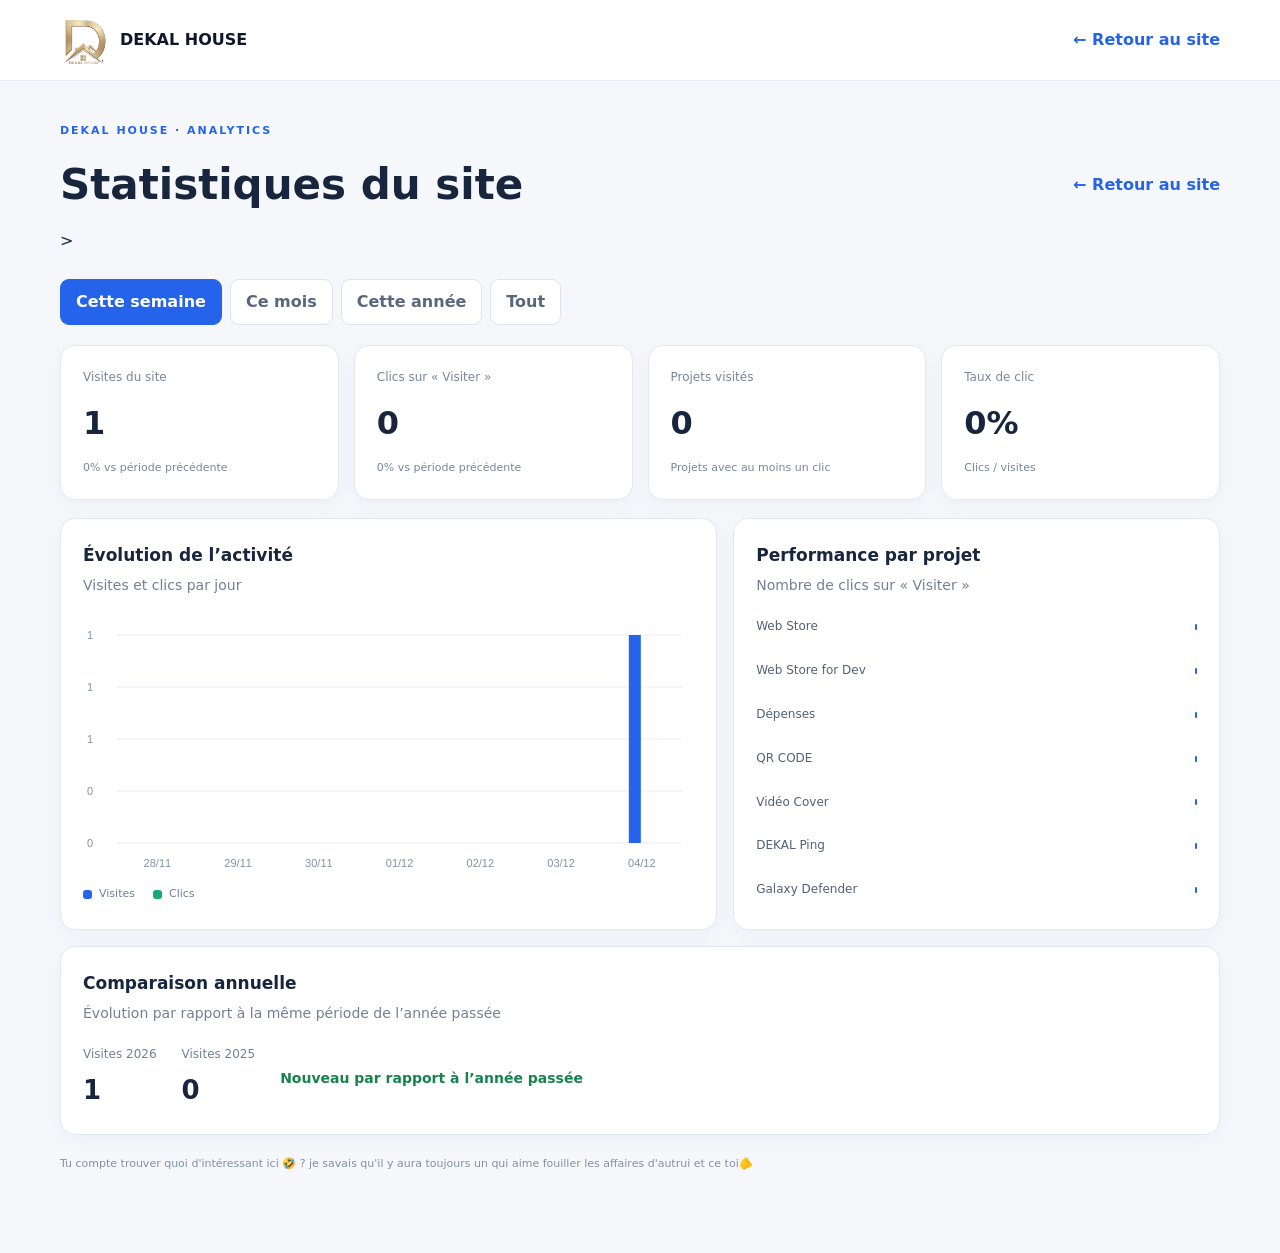
<file: dashboard.html>
<!DOCTYPE html>
<html lang="fr">
<head>
<meta charset="UTF-8"><meta name="viewport" content="width=device-width, initial-scale=1.0">
<title>DEKAL HOUSE | Tableau de bord</title><meta name="theme-color" content="#2563EB">
<link rel="icon" href="logo-house-clean.png"><link rel="stylesheet" href="style.css">
</head>
<body class="dashboard-mode">
<header class="dashboard-header"><a class="dashboard-brand" href="index.html"><img src="logo-house-clean.png" alt="Logo DEKAL HOUSE"><strong>DEKAL HOUSE</strong></a><a class="dashboard-back" href="index.html">← Retour au site</a></header>
  <section id="dashboard" class="dashboard-page" aria-label="Tableau de bord des statistiques">
    <div class="dashboard-wrap">
      <div class="dashboard-top"><div><span class="eyebrow">DEKAL HOUSE · ANALYTICS</span><h1>Statistiques du site</h1>></div><a class="dashboard-back" href="/">← Retour au site</a></div>
      
      <div class="dashboard-filters"><button data-range="week" class="active">Cette semaine</button><button data-range="month">Ce mois</button><button data-range="year">Cette année</button><button data-range="all">Tout</button></div>
      <div class="dashboard-kpis"><article><span>Visites du site</span><strong id="dash-visits">0</strong><small id="dash-visits-change">—</small></article><article><span>Clics sur « Visiter »</span><strong id="dash-clicks">0</strong><small id="dash-clicks-change">—</small></article><article><span>Projets visités</span><strong id="dash-projects">0</strong><small>Projets avec au moins un clic</small></article><article><span>Taux de clic</span><strong id="dash-rate">0%</strong><small>Clics / visites</small></article></div>
      <div class="dashboard-panels"><article class="dashboard-panel chart-panel"><div class="panel-heading"><div><h2>Évolution de l’activité</h2><p id="chart-caption">Visites et clics par jour</p></div></div><canvas id="activity-chart" height="260" aria-label="Graphique des visites et des clics"></canvas><div class="chart-legend"><span><i class="legend-visits"></i> Visites</span><span><i class="legend-clicks"></i> Clics</span></div></article>
      <article class="dashboard-panel"><div class="panel-heading"><div><h2>Performance par projet</h2><p>Nombre de clics sur « Visiter »</p></div></div><div id="project-stats" class="project-stats"></div></article></div>
      <article class="dashboard-panel dashboard-history"><div class="panel-heading"><div><h2>Comparaison annuelle</h2><p>Évolution par rapport à la même période de l’année passée</p></div></div><div id="year-comparison" class="year-comparison">Données insuffisantes pour comparer.</div></article>
      <p class="dashboard-footnote">Tu compte trouver quoi d'intéressant ici 🤣 ? je savais qu'il y aura toujours un qui aime fouiller les affaires d'autrui et ce toi🫵</p>
    </div>
  </section>
<script src="dashboard.js"></script>
</body></html>
</file>
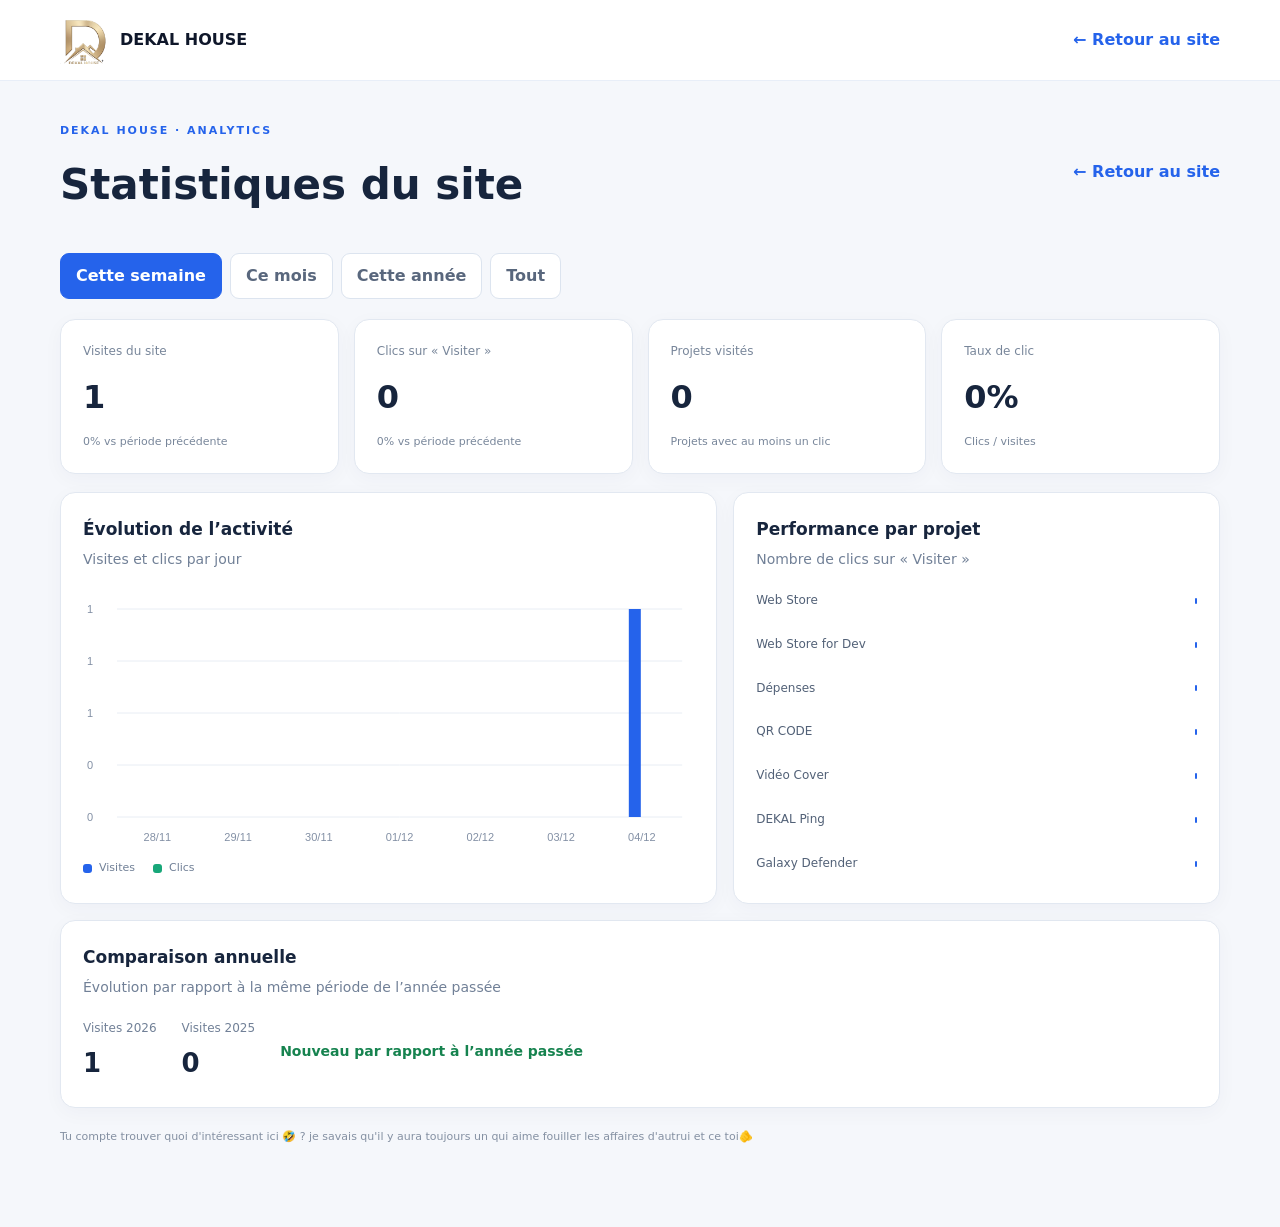
<file: dekal.html>
<!DOCTYPE html>
<html lang="fr">
<head>
<meta charset="UTF-8"><meta name="viewport" content="width=device-width, initial-scale=1.0">
<title>DEKAL HOUSE | Tableau de bord</title><meta name="theme-color" content="#2563EB">
<link rel="icon" href="logo-house-clean.png"><link rel="stylesheet" href="style.css">
</head>
<body class="dashboard-mode">
<header class="dashboard-header"><a class="dashboard-brand" href="index.html"><img src="logo-house-clean.png" alt="Logo DEKAL HOUSE"><strong>DEKAL HOUSE</strong></a><a class="dashboard-back" href="index.html">← Retour au site</a></header>
  <section id="dashboard" class="dashboard-page" aria-label="Tableau de bord des statistiques">
    <div class="dashboard-wrap">
      <div class="dashboard-top"><div><span class="eyebrow">DEKAL HOUSE · ANALYTICS</span><h1>Statistiques du site</h1></div><a class="dashboard-back" href="/">← Retour au site</a></div>
      
      <div class="dashboard-filters"><button data-range="week" class="active">Cette semaine</button><button data-range="month">Ce mois</button><button data-range="year">Cette année</button><button data-range="all">Tout</button></div>
      <div class="dashboard-kpis"><article><span>Visites du site</span><strong id="dash-visits">0</strong><small id="dash-visits-change">—</small></article><article><span>Clics sur « Visiter »</span><strong id="dash-clicks">0</strong><small id="dash-clicks-change">—</small></article><article><span>Projets visités</span><strong id="dash-projects">0</strong><small>Projets avec au moins un clic</small></article><article><span>Taux de clic</span><strong id="dash-rate">0%</strong><small>Clics / visites</small></article></div>
      <div class="dashboard-panels"><article class="dashboard-panel chart-panel"><div class="panel-heading"><div><h2>Évolution de l’activité</h2><p id="chart-caption">Visites et clics par jour</p></div></div><canvas id="activity-chart" height="260" aria-label="Graphique des visites et des clics"></canvas><div class="chart-legend"><span><i class="legend-visits"></i> Visites</span><span><i class="legend-clicks"></i> Clics</span></div></article>
      <article class="dashboard-panel"><div class="panel-heading"><div><h2>Performance par projet</h2><p>Nombre de clics sur « Visiter »</p></div></div><div id="project-stats" class="project-stats"></div></article></div>
      <article class="dashboard-panel dashboard-history"><div class="panel-heading"><div><h2>Comparaison annuelle</h2><p>Évolution par rapport à la même période de l’année passée</p></div></div><div id="year-comparison" class="year-comparison">Données insuffisantes pour comparer.</div></article>
      <p class="dashboard-footnote">Tu compte trouver quoi d'intéressant ici 🤣 ? je savais qu'il y aura toujours un qui aime fouiller les affaires d'autrui et ce toi🫵</p>
    </div>
  </section>
<script src="dashboard.js"></script>
</body></html>
</file>
<file: style.css>
*{box-sizing:border-box}html{scroll-behavior:smooth}body{margin:0;font-family:Inter,ui-sans-serif,system-ui,-apple-system,BlinkMacSystemFont,"Segoe UI",sans-serif;color:#0f172a;background:#fff;line-height:1.65;overflow-x:hidden}img{display:block;max-width:100%}a{text-decoration:none;color:inherit}button,input,textarea,select{font:inherit}.container{width:min(1160px,calc(100% - 40px));margin:auto}.section{padding:105px 0}.section-soft{background:#f7faff}.site-header{position:sticky;top:0;z-index:100;background:rgba(255,255,255,.92);backdrop-filter:blur(14px);border-bottom:1px solid #e8eef8}.nav-wrap{height:76px;display:flex;align-items:center;justify-content:space-between}.brand img{width:135px;height:auto;max-height:48px;object-fit:contain}.main-nav{display:flex;align-items:center;gap:25px;font-size:14px;font-weight:650}.main-nav a{transition:.25s}.main-nav a:hover{color:#2563EB}.nav-cta{padding:11px 16px;border:1px solid #2563EB;border-radius:10px;color:#2563EB}.menu-toggle{display:none;background:none;border:0;padding:8px}.menu-toggle svg,.btn svg,.text-link svg,.project a svg,.faq-item button svg{width:18px;height:18px;fill:none;stroke:currentColor;stroke-width:1.8;stroke-linecap:round;stroke-linejoin:round}.hero{padding-top:82px;padding-bottom:95px}.hero-grid{display:grid;grid-template-columns:1.04fr .96fr;gap:70px;align-items:center}.eyebrow{font-size:11px;letter-spacing:.18em;font-weight:800;color:#2563EB}.hero h1{font-size:clamp(42px,5.2vw,70px);line-height:1.05;letter-spacing:-.045em;margin:18px 0 24px}.hero h1 span{color:#2563EB}.lead{font-size:18px;color:#526078;max-width:650px}.actions{display:flex;gap:12px;flex-wrap:wrap;margin:32px 0}.btn{display:inline-flex;align-items:center;justify-content:center;gap:10px;border-radius:10px;padding:13px 18px;font-weight:750;border:1px solid transparent;transition:.25s;cursor:pointer}.btn-primary{background:#2563EB;color:#fff;box-shadow:0 10px 24px rgba(37,99,235,.2)}.btn-primary:hover{transform:translateY(-2px);background:#1d56d2}.btn-ghost{border-color:#d8e1ef;color:#17233a;background:#fff}.btn-ghost:hover{border-color:#2563EB;color:#2563EB}.hero-proof{display:flex;gap:20px;flex-wrap:wrap;color:#68758b;font-size:12px;font-weight:650}.hero-media{position:relative}.image-frame{border-radius:24px;overflow:hidden;box-shadow:0 28px 70px rgba(15,35,75,.16)}.image-frame img{width:100%;aspect-ratio:4/4.2;object-fit:cover}.floating-card{position:absolute;left:-28px;bottom:30px;background:#fff;border:1px solid #e1e8f3;border-radius:15px;padding:14px 17px;display:flex;gap:11px;align-items:center;box-shadow:0 18px 45px rgba(15,35,75,.15)}.floating-card strong{display:block;font-size:11px;letter-spacing:.1em}.floating-card small{display:block;color:#718096;margin-top:2px}.status-dot{width:9px;height:9px;background:#2563EB;border-radius:50%;box-shadow:0 0 0 5px #eaf1ff}.split{display:grid;grid-template-columns:.7fr 1.3fr;gap:90px}.section-heading h2{font-size:clamp(32px,4vw,48px);line-height:1.12;letter-spacing:-.035em;margin:12px 0 18px}.section-heading p,.prose p{color:#607089}.centered{text-align:center;max-width:760px;margin:0 auto 50px}.prose{font-size:16px}.mini-grid{display:grid;grid-template-columns:repeat(3,1fr);gap:15px;margin-top:35px}.mini-grid div{padding:18px;border:1px solid #e2eaf5;border-radius:12px;background:#fff}.mini-grid b,.mini-grid span{display:block}.mini-grid b{font-size:13px;color:#2563EB;margin-bottom:5px}.mini-grid span{font-size:13px;color:#65738a}.service-grid{display:grid;grid-template-columns:repeat(3,1fr);gap:18px}.service-card{padding:28px;border:1px solid #e1e8f2;border-radius:16px;background:#fff;transition:.28s}.service-card:hover{transform:translateY(-5px);box-shadow:0 20px 45px rgba(21,54,105,.1);border-color:#bcd1f6}.icon{width:42px;height:42px;display:grid;place-items:center;background:#edf4ff;color:#2563EB;border-radius:11px}.icon svg{width:22px;height:22px;fill:none;stroke:currentColor;stroke-width:1.7;stroke-linecap:round;stroke-linejoin:round}.service-card h3,.benefit h3{margin:18px 0 8px}.service-card p,.benefit p{color:#68768d;font-size:14px}.service-card a,.text-link{display:inline-flex;align-items:center;gap:7px;color:#2563EB;font-size:13px;font-weight:800;margin-top:10px}.feature-grid{display:grid;grid-template-columns:1fr 1fr;gap:80px;align-items:center}.feature-grid.reverse .feature-copy{order:2}.feature-grid.reverse .feature-image{order:1}.feature-image{border-radius:20px;overflow:hidden;box-shadow:0 25px 60px rgba(25,53,100,.13)}.feature-image img{width:100%;aspect-ratio:1.15;object-fit:cover}.feature-copy h2{font-size:clamp(31px,4vw,47px);line-height:1.12;letter-spacing:-.035em;margin:12px 0 20px}.feature-copy p{color:#64738a}.check-list{padding:0;margin:28px 0;list-style:none}.check-list li{display:flex;gap:10px;align-items:center;margin:12px 0;font-weight:650;font-size:14px}.check-list svg{width:19px;height:19px;fill:none;stroke:#2563EB;stroke-width:2;stroke-linecap:round;stroke-linejoin:round}.numbered{margin-top:28px}.numbered div{display:flex;gap:16px;padding:14px 0;border-bottom:1px solid #e7edf5}.numbered b{color:#2563EB;font-size:12px}.numbered span{font-weight:700}.automation-flow{display:grid;grid-template-columns:1fr 70px 1fr 70px 1fr;align-items:center}.automation-flow>div{background:#fff;border:1px solid #dfe7f2;border-radius:16px;padding:25px}.automation-flow span{color:#2563EB;font-size:12px;font-weight:800}.automation-flow b,.automation-flow small{display:block}.automation-flow small{color:#6b7890;margin-top:5px;font-size:13px}.automation-flow i{height:1px;background:#b9cae4;position:relative}.automation-flow i:after{content:"";position:absolute;right:0;top:-4px;border-left:7px solid #2563EB;border-top:4px solid transparent;border-bottom:4px solid transparent}.benefit-grid{display:grid;grid-template-columns:repeat(4,1fr);gap:18px}.benefit{padding:26px;border-top:2px solid #2563EB}.timeline{display:grid;grid-template-columns:repeat(3,1fr);gap:18px}.step{padding:25px;background:#fff;border:1px solid #dfe7f2;border-radius:14px;position:relative}.step span{color:#2563EB;font-size:12px;font-weight:850}.step h3{margin:12px 0 5px}.step p{margin:0;color:#68768d;font-size:14px}.tech-layout{display:grid;grid-template-columns:.85fr 1.15fr;gap:80px;align-items:center}.tech-matrix{display:grid;grid-template-columns:repeat(2,1fr);border-top:1px solid #dfe7f2;border-left:1px solid #dfe7f2}.tech-matrix div{padding:25px;border-right:1px solid #dfe7f2;border-bottom:1px solid #dfe7f2}.tech-matrix b,.tech-matrix span{display:block}.tech-matrix b{font-size:18px}.tech-matrix span{font-size:12px;color:#718097;margin-top:4px}.project-grid{display:grid;grid-template-columns:repeat(2,1fr);gap:22px}.project{background:#fff;border:1px solid #dfe7f2;border-radius:16px;overflow:hidden}.project>img{width:100%;height:245px;object-fit:cover}.project-body{padding:24px}.project-body>span{font-size:11px;color:#2563EB;font-weight:800;letter-spacing:.08em}.project h3{font-size:23px;margin:7px 0}.project p{font-size:14px;color:#65738a}.tags{display:flex;gap:7px;flex-wrap:wrap;margin:17px 0}.tags i{font-style:normal;font-size:11px;padding:5px 8px;border-radius:7px;background:#eef4ff;color:#2563EB}.project a{display:inline-flex;gap:7px;align-items:center;color:#2563EB;font-size:13px;font-weight:800}.team-grid{display:grid;grid-template-columns:1fr 1fr;gap:75px;align-items:center}.team-image{border-radius:20px;overflow:hidden}.team-image img{width:100%;aspect-ratio:1.2;object-fit:cover}.team-copy h2{font-size:clamp(32px,4vw,48px);line-height:1.12;margin:12px 0}.team-copy p{color:#65738a}.team-values{display:flex;gap:8px;flex-wrap:wrap;margin:25px 0}.team-values span{border:1px solid #dce6f3;border-radius:20px;padding:7px 12px;font-size:12px;font-weight:700}.gallery{display:grid;grid-template-columns:repeat(12,1fr);grid-auto-rows:95px;gap:12px}.gallery img{width:100%;height:100%;object-fit:cover;border-radius:12px}.g1{grid-column:span 4;grid-row:span 3}.g2{grid-column:span 3;grid-row:span 2}.g3{grid-column:span 5;grid-row:span 2}.g4{grid-column:span 3;grid-row:span 3}.g5{grid-column:span 5;grid-row:span 3}.g6{grid-column:span 4;grid-row:span 2}.g7{grid-column:span 4;grid-row:span 3}.g8{grid-column:span 4;grid-row:span 2}.g9{grid-column:span 4;grid-row:span 2}.g10{grid-column:span 4;grid-row:span 2}.showcase{background:#fff}.slider{position:relative;overflow:hidden;border-radius:20px;background:#f4f7fb}.slides{display:flex;transition:transform .55s ease}.slide{min-width:100%}.slide img{width:100%;height:min(60vw,590px);object-fit:cover}.slider-btn{position:absolute;top:50%;transform:translateY(-50%);width:44px;height:44px;border:1px solid #dce5f1;background:#fff;border-radius:50%;display:grid;place-items:center;cursor:pointer;box-shadow:0 10px 25px rgba(15,40,80,.13)}.slider-btn svg{width:20px;fill:none;stroke:#173052;stroke-width:1.8}.prev{left:18px}.next{right:18px}.dots{position:absolute;bottom:18px;left:50%;transform:translateX(-50%);display:flex;gap:7px}.dot{width:7px;height:7px;border:0;border-radius:50%;background:#d5dfed;padding:0}.dot.active{background:#2563EB}.stats-grid{display:grid;grid-template-columns:repeat(4,1fr);gap:20px}.stat{background:#fff;border:1px solid #dfe7f2;border-radius:16px;text-align:center;padding:35px 20px}.stat strong{display:block;color:#2563EB;font-size:50px;line-height:1;font-weight:850}.stat span{display:block;color:#6b7890;font-size:13px;margin-top:10px}.testimonial-grid{display:grid;grid-template-columns:repeat(3,1fr);gap:20px}.testimonial{padding:28px;border:1px solid #dfe7f2;border-radius:16px;background:#fff}.quote-icon{color:#2563EB}.quote-icon svg{width:25px;fill:none;stroke:currentColor;stroke-width:1.7}.testimonial>p{font-size:15px;color:#45546b}.person{display:flex;align-items:center;gap:10px;margin-top:25px}.person>span{width:38px;height:38px;display:grid;place-items:center;background:#edf4ff;color:#2563EB;border-radius:50%;font-size:11px;font-weight:800}.person b,.person small{display:block}.person small{font-size:11px;color:#758299}.faq-layout{display:grid;grid-template-columns:.75fr 1.25fr;gap:80px}.faq-item{border-bottom:1px solid #dce5f0}.faq-item button{width:100%;padding:20px 0;background:none;border:0;display:flex;justify-content:space-between;align-items:center;text-align:left;font-weight:750;cursor:pointer;color:#17253d}.faq-item button svg{transition:.25s}.faq-item.open button svg{transform:rotate(180deg)}.faq-answer{display:grid;grid-template-rows:0fr;transition:.3s}.faq-answer p{overflow:hidden;margin:0;color:#68768d;font-size:14px}.faq-item.open .faq-answer{grid-template-rows:1fr}.faq-item.open .faq-answer p{padding:0 0 18px}.contact-section{background:#0d1c33;color:#fff}.contact-grid{display:grid;grid-template-columns:.85fr 1.15fr;gap:80px}.contact-copy h2{font-size:clamp(35px,4vw,53px);line-height:1.1;letter-spacing:-.035em;margin:12px 0}.contact-copy>p{color:#b9c7da}.contact-details{margin-top:35px;display:grid;gap:18px}.contact-details>div{display:flex;gap:13px;align-items:center}.contact-details b,.contact-details span{display:block}.contact-details b{font-size:12px}.contact-details>div>div span{color:#b9c7da;font-size:13px}.contact-icon{width:40px;height:40px;border:1px solid #385275;border-radius:10px;display:grid;place-items:center;color:#6da0ff}.contact-icon svg{width:20px;fill:none;stroke:currentColor;stroke-width:1.7;stroke-linecap:round;stroke-linejoin:round}.contact-form{background:#fff;color:#15243b;border-radius:18px;padding:30px}.form-row{display:grid;grid-template-columns:1fr 1fr;gap:15px}label{display:block;font-size:12px;font-weight:750;margin-bottom:15px}input,select,textarea{width:100%;margin-top:7px;border:1px solid #d9e2ee;border-radius:9px;padding:12px 13px;outline:0;background:#fff;color:#15243b}input:focus,select:focus,textarea:focus{border-color:#2563EB;box-shadow:0 0 0 3px #e9f1ff}textarea{resize:vertical}.form-note{font-size:11px;color:#758299;margin:12px 0 0}.form-status{font-size:13px;color:#2563EB;margin-top:12px;min-height:20px}.footer{background:#081426;color:#d8e3f1;padding:65px 0 20px}.footer-grid{display:grid;grid-template-columns:1.4fr 1fr 1fr 1fr;gap:45px}.footer-logo{width:125px;filter:brightness(0) invert(1);margin-bottom:16px}.footer p{color:#8fa1ba;font-size:13px;max-width:330px}.footer h3{font-size:13px;color:#fff;margin:0 0 15px}.footer a{display:block;color:#8fa1ba;font-size:13px;margin:8px 0}.footer a:hover{color:#fff}.footer-bottom{border-top:1px solid #20314a;margin-top:45px;padding-top:18px;display:flex;justify-content:space-between;color:#7488a3;font-size:11px}.reveal{opacity:0;transform:translateY(18px);transition:opacity .7s ease,transform .7s ease}.reveal.visible{opacity:1;transform:none}@media(max-width:950px){.main-nav{gap:14px;font-size:12px}.hero-grid,.split,.feature-grid,.tech-layout,.team-grid,.faq-layout,.contact-grid{gap:45px}.service-grid{grid-template-columns:repeat(2,1fr)}.benefit-grid{grid-template-columns:repeat(2,1fr)}.timeline{grid-template-columns:repeat(2,1fr)}.footer-grid{grid-template-columns:repeat(2,1fr)}}@media(max-width:760px){.container{width:min(100% - 28px,600px)}.section{padding:78px 0}.nav-wrap{height:68px}.menu-toggle{display:block}.main-nav{position:absolute;left:14px;right:14px;top:74px;display:flex;flex-direction:column;align-items:stretch;gap:3px;background:#fff;border:1px solid #e0e7f1;border-radius:14px;padding:10px;box-shadow:0 20px 45px rgba(20,45,90,.15);opacity:0;visibility:hidden;transform:translateY(-8px);transition:.25s}.main-nav.open{opacity:1;visibility:visible;transform:none}.main-nav a{padding:12px}.nav-cta{text-align:center}.hero{padding-top:55px}.hero-grid,.split,.feature-grid,.tech-layout,.team-grid,.faq-layout,.contact-grid{grid-template-columns:1fr}.hero-grid{gap:40px}.hero h1{font-size:clamp(39px,12vw,58px)}.lead{font-size:16px}.floating-card{left:12px;bottom:15px}.service-grid,.project-grid,.testimonial-grid{grid-template-columns:1fr}.automation-flow{grid-template-columns:1fr;gap:10px}.automation-flow i{width:1px;height:28px;margin:auto}.automation-flow i:after{right:auto;top:auto;bottom:0;left:-4px;border-left:4px solid transparent;border-right:4px solid transparent;border-top:7px solid #2563EB;border-bottom:0}.benefit-grid,.timeline,.stats-grid{grid-template-columns:1fr 1fr}.feature-grid.reverse .feature-copy,.feature-grid.reverse .feature-image{order:initial}.gallery{grid-template-columns:repeat(2,1fr);grid-auto-rows:130px}.gallery img{grid-column:span 1!important;grid-row:span 1!important}.gallery .g1,.gallery .g5{grid-column:span 2!important}.slide img{height:65vw}.form-row{grid-template-columns:1fr}.footer-grid{grid-template-columns:1fr 1fr;gap:30px}.footer-bottom{flex-direction:column;gap:10px}.tech-matrix{grid-template-columns:1fr 1fr}}@media(max-width:420px){.benefit-grid,.timeline,.stats-grid,.footer-grid{grid-template-columns:1fr}.hero-proof{display:grid;grid-template-columns:1fr}.actions .btn{width:100%}.contact-form{padding:20px}.brand img{width:115px}}
.whatsapp-float {
            position: fixed;
            bottom: 70px;
            right: 20px;
            background: #25D366;
            color: white;
            width: 60px;
            height: 60px;
            border-radius: 50%;
            display: flex;
            align-items: center;
            justify-content: center;
            font-size: 34px;
            box-shadow: 0 8px 25px rgba(37, 211, 102, 0.4);
            z-index: 999;
            transition: 0.3s;
            text-decoration: none;
        }
        .whatsapp-float:hover {
            transform: scale(1.1);
            background: #20b85a;
        }


/* Projets DEKAL HOUSE */
.project-image {
    min-height: 190px;
    height: auto;
    background: #f1f5fb;
    display: flex;
    align-items: center;
    justify-content: center;
    padding: 12px;
    border-bottom: 1px solid #e5ebf3;
}
.project-image img {
    display: block;
    width: 100%;
    height: auto;
    max-height: 190px;
    object-fit: contain ;
}
.project-meta{display:flex;align-items:center;margin:16px 0 14px}
.project-status{font-size:11px;font-weight:800;padding:6px 11px;border-radius:30px;letter-spacing:.03em}
.project-status.public{background:#e8f8ef;color:#16834f}.project-status.private{background:#fff3df;color:#9b6200}
.project-visit{display:inline-flex;align-items:center;justify-content:center;gap:9px;min-width:112px;padding:11px 17px;border:0;border-radius:9px;background:#2563EB;color:#fff!important;font:700 13px inherit;text-decoration:none!important;cursor:pointer;transition:.2s}
.project-visit:hover{background:#174fc4;transform:translateY(-1px)}
.project-visit:disabled{background:#e5e9f0;color:#8a95a6!important;cursor:not-allowed;transform:none}
.footer-brand{display:inline-block!important;margin:0!important}.footer-logo{display:block;width:145px;max-width:100%;height:auto;object-fit:contain;filter:brightness(0) invert(1);margin:0 0 16px}
/* Dashboard privé par URL (sans authentification) */
.dashboard-page{display:none;min-height:100vh;background:#f5f7fb;padding:55px 0 70px;color:#17253d}

body.dashboard-mode .dashboard-page{display:block}
.dashboard-wrap{width:min(1160px,calc(100% - 36px));margin:auto}.dashboard-top{display:flex;justify-content:space-between;align-items:center;gap:20px;margin-bottom:25px}.dashboard-top h1{font-size:clamp(30px,5vw,42px);margin:8px 0}.dashboard-top p,.panel-heading p{color:#718097;margin:0;font-size:14px}.dashboard-back{color:#2563eb;font-weight:750;text-decoration:none;white-space:nowrap}
.dashboard-notice{background:#fff8e9;border:1px solid #f2dfb8;color:#79591c;padding:14px 17px;border-radius:12px;font-size:13px;line-height:1.55;margin-bottom:20px}.dashboard-filters{display:flex;gap:8px;flex-wrap:wrap;margin:20px 0}.dashboard-filters button{border:1px solid #dce4ef;background:#fff;border-radius:9px;padding:9px 15px;color:#59677d;font-weight:700;cursor:pointer}.dashboard-filters button.active{background:#2563eb;border-color:#2563eb;color:white}
.dashboard-kpis{display:grid;grid-template-columns:repeat(4,1fr);gap:15px;margin-bottom:18px}.dashboard-kpis article,.dashboard-panel{background:#fff;border:1px solid #e2e8f1;border-radius:15px;padding:22px;box-shadow:0 5px 20px rgba(20,40,75,.035)}.dashboard-kpis span,.dashboard-kpis small{display:block;color:#78869a;font-size:12px}.dashboard-kpis strong{display:block;font-size:32px;margin:9px 0;color:#17253d}.dashboard-kpis small{font-size:11px}.dashboard-panels{display:grid;grid-template-columns:1.35fr 1fr;gap:16px;margin-bottom:16px}.panel-heading{display:flex;justify-content:space-between;gap:10px;margin-bottom:20px}.panel-heading h2{font-size:17px;margin:0 0 5px}.chart-panel canvas{width:100%;height:260px;display:block}.chart-legend{display:flex;gap:18px;color:#718097;font-size:11px;margin-top:8px}.chart-legend span{display:flex;align-items:center;gap:7px}.chart-legend i{width:9px;height:9px;border-radius:3px}.legend-visits{background:#2563eb}.legend-clicks{background:#18a779}.project-stats{display:grid;gap:17px}.project-stat-row>div{display:flex;justify-content:space-between;gap:8px;font-size:12px;color:#526177;margin-bottom:7px}.project-stat-row>div b{display:block;height:6px;background:#2563eb;border-radius:8px;min-width:2px;max-width:48%;align-self:center}.project-stat-row>strong{display:none}.year-comparison{display:flex;align-items:center;gap:25px;flex-wrap:wrap}.year-comparison div span,.year-comparison div strong{display:block}.year-comparison div span{font-size:12px;color:#718097}.year-comparison div strong{font-size:26px;margin-top:4px}.comparison-diff{color:#16834f;font-size:14px}.dashboard-footnote{font-size:11px;color:#8490a2;margin-top:20px;line-height:1.6}
@media(max-width:800px){.dashboard-kpis{grid-template-columns:repeat(2,1fr)}.dashboard-panels{grid-template-columns:1fr}.dashboard-top{align-items:flex-start;flex-direction:column}}
@media(max-width:420px){.dashboard-kpis{gap:9px}.dashboard-kpis article{padding:16px}.dashboard-kpis strong{font-size:26px}.dashboard-filters button{flex:1;padding:9px 8px;font-size:11px}}

/* Corrections visuelles et navigation */
.brand{display:flex;align-items:center;min-width:64px;min-height:58px}.brand img{width:58px;height:58px;max-height:none;object-fit:contain;mix-blend-mode:multiply}.footer-logo{filter:none!important;width:105px;height:105px;object-fit:contain}.project-image{height:245px;background:#f7faff;display:grid;place-items:center;overflow:hidden}.project-image img{width:100%;height:100%;object-fit:cover}.back-to-top{position:fixed;right:24px;bottom:24px;z-index:120;width:48px;height:48px;border:0;border-radius:50%;background:#2563EB;color:#fff;font-size:25px;font-weight:800;box-shadow:0 8px 24px rgba(37,99,235,.28);cursor:pointer;opacity:0;visibility:hidden;transform:translateY(10px);transition:.25s}.back-to-top.visible{opacity:1;visibility:visible;transform:none}.back-to-top:hover{background:#1d56d2;transform:translateY(-3px)}.dashboard-header{display:flex;justify-content:space-between;align-items:center;padding:16px max(20px,calc((100% - 1160px)/2));background:#fff;border-bottom:1px solid #e8eef8}.dashboard-brand{display:flex;align-items:center;gap:12px;font-weight:850}.dashboard-brand img{width:48px;height:48px;object-fit:contain;mix-blend-mode:multiply}.dashboard-mode .dashboard-page{display:block}.dashboard-mode{background:#f5f7fb}.dashboard-mode .dashboard-page{padding-top:35px}
@media(max-width:760px){.brand img{width:52px;height:52px}.back-to-top{right:16px;bottom:16px;width:44px;height:44px}.dashboard-header{padding:12px 16px}}
</file>
